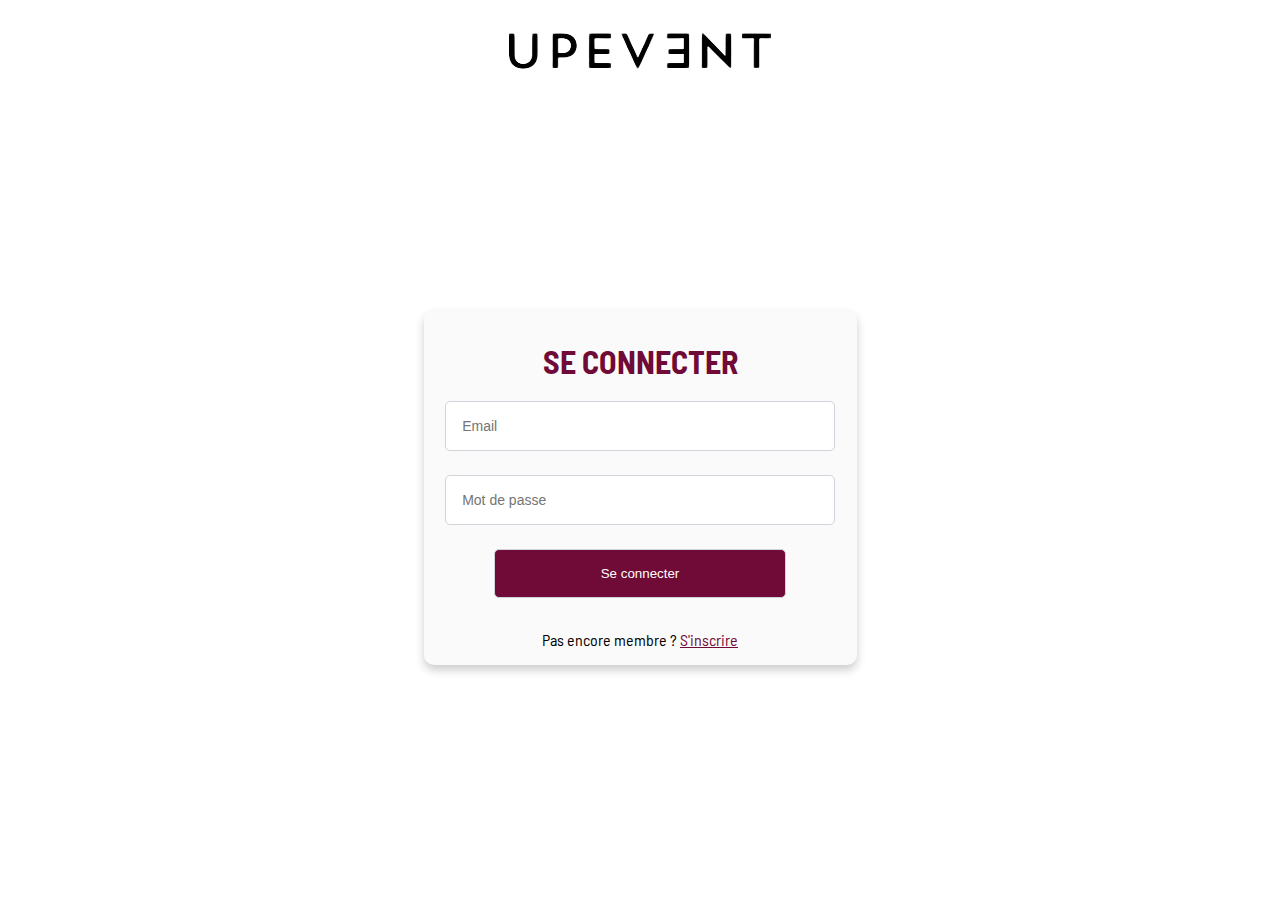
<file: connexion.html>
<!DOCTYPE html>
<html lang="fr">

<head>
    <meta charset="UTF-8">
    <meta name="viewport" content="width=device-width, initial-scale=1.0">
    <title>Connexion</title>
    <link rel="stylesheet" href="./style/connexion.css">
    <link rel="stylesheet" href="https://cdnjs.cloudflare.com/ajax/libs/font-awesome/6.0.0-beta3/css/all.min.css">
    <link rel="icon" href="./assets/favicon.ico" type="image/x-icon">
    <style>
        .circle {
            position: absolute;
            border-radius: 50%;
            background: #700A36;
            animation: ripple 15s infinite;
            box-shadow: 0px 0px 1px 0px #7bb3d8;
        }
        
        .small {
            width: 300px;
            height: 300px;
            /*
            left: -100px;
            bottom: -100px;
            */
        }
        
        .medium {
            width: 500px;
            height: 500px;
            /*
            left: -200px;
            bottom: -200px;
            */
        }
        
        .large {
            width: 700px;
            height: 700px;
            /*
            left: -300px;
            bottom: -300px;
            */
        }
        
        .xlarge {
            width: 900px;
            height: 900px;
            /*
            left: -400px;
            bottom: -400px;
            */
        }
        
        .xxlarge {
            width: 1100px;
            height: 1100px;
            /*
            left: -500px;
            bottom: -500px;
            */
        }
        
        .shade1 {
            opacity: 0.2;
        }
        
        .shade2 {
            opacity: 0.5;
        }
        
        .shade3 {
            opacity: 0.7;
        }
        
        .shade4 {
            opacity: 0.8;
        }
        
        .shade5 {
            opacity: 0.9;
        }
        
        .ripple-background {
            z-index: -100;
            position: absolute;
            display: grid;
            place-items: center;
            height: 100%;
            width: 100%;
            margin: 0;
        }
        
        @keyframes ripple {
            0% {
                transform: scale(0.8);
            }
            50% {
                transform: scale(1.2);
            }
            100% {
                transform: scale(0.8);
            }
        }
    </style>
</head>

<body>
    <header>
        <a href="./"><img src="./assets/UPEVENT_invert-RBG.png"></a>
    </header>

    <div class="ripple-background">
        <div class="circle xxlarge shade1"></div>
        <div class="circle xlarge shade2"></div>
        <div class="circle large shade3"></div>
        <div class="circle medium shade4"></div>
        <div class="circle small shade5"></div>
    </div>

    <div class="form-grip">
        <div class="form-container">
            <form method="post" id="form-card">
                <h1 class="c-2">SE CONNECTER</h1>
                <input type="email" name="email" id="email" placeholder="Email" required>
                <input type="password" id="password" name="password" placeholder="Mot de passe" required>
                <div class="f j-c" id="submit-container">
                    <button type="submit">Se connecter</button>
                </div>
                <p id="error-form" class="error-form"></p>
                <p class="lien">Pas encore membre ? <a href="./inscription.html">S'inscrire</a></p>
            </form>
        </div>
    </div>

    <script src="./script/connexion.js"></script>

</body>

</html>
</file>
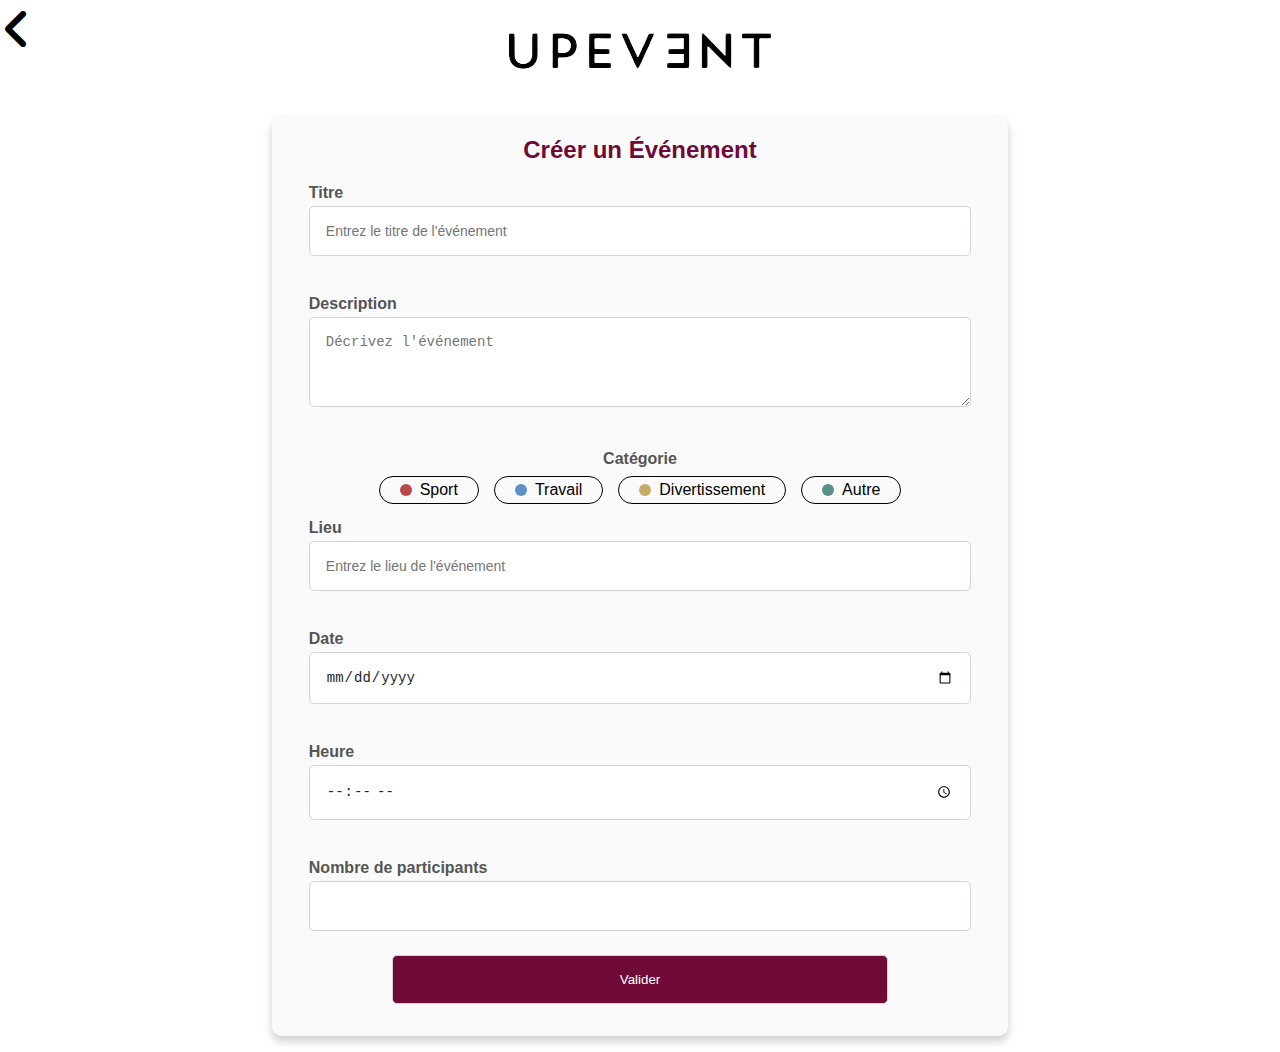
<file: evenement.html>
<!DOCTYPE html>
<html lang="fr">

<head>
    <meta charset="UTF-8">
    <meta name="viewport" content="width=device-width, initial-scale=1.0">
    <title>Proposition d'Événement</title>
    <link rel="stylesheet" href="style/style.css">
    <link rel="stylesheet" href="https://cdnjs.cloudflare.com/ajax/libs/font-awesome/6.0.0-beta3/css/all.min.css">
    <link rel="icon" href="./assets/favicon.ico" type="image/x-icon">
</head>

<body>
    
    <a href="./" class="arrow"><i class="fa-solid fa-angle-left fa-3x"></i></a>
    <header>
        <a href="./"><img src="./assets/UPEVENT_invert-RBG.png"></a>
    </header>
    <div class="container">

        <div class="form-grip">
            <div class="form-container">
                <h2 class="title_eventForm">Créer un Événement</h2>
                <form id="formulaire" method="post">
        
                    <input type="hidden" name="categorie" id="categorie-value">
                    <!-- Titre -->
                    <label for="title">Titre</label>
                    <input type="text" id="titre" name="titre" placeholder="Entrez le titre de l'événement" required>
        
                    <!-- Description -->
                    <label for="description">Description</label>
                    <textarea id="description" name="description" placeholder="Décrivez l'événement" required></textarea>
        
                    <!--Catégorie-->
                    <label for="categorie" style="text-align: center">Catégorie</label>
                    <div class="pastille-container">
                        <div class="pastille-theme" onclick="selectEventType(this)">
                            <div class="rond rouge"></div>
                            <div class="theme" data-target="id_event">Sport</div>
                        </div>
            
                        <div class="pastille-theme" onclick="selectEventType(this)">
                            <div class="rond bleu"></div>
                            <div class="theme" data-target="id_event">Travail</div>
                        </div>
            
                        <div class="pastille-theme" onclick="selectEventType(this)">
                            <div class="rond jaune"></div>
                            <div class="theme" data-target="id_event">Divertissement</div>
                        </div>
            
                        <div class="pastille-theme" onclick="selectEventType(this)">
                            <div class="rond marine"></div>
                            <div class="theme" data-target="id_event">Autre</div>
                        </div>
                    </div>
        
                    <!-- Lieu -->
                    <label for="location">Lieu</label>
                    <input type="text" id="location" name="location" placeholder="Entrez le lieu de l'événement" required>
        
                    <!-- Date -->
                    <label for="date">Date</label>
                    <input type="date" id="date" name="date" required class="custom-date">
        
                    <!-- heure -->
                    <label for="heure">Heure</label>
                    <input type="time" id="heure" name="heure" required>
        
                    <!-- Participants -->
                    <label for="participants">Nombre de participants</label>
                    <input type="number" id="participants" name="participants" min="1" required>
                    <div class="f j-c" id="submit-container">
                        <button type="submit">Valider</button>
                    </div>
                </form>
            </div>
        </div>
    </div>
    <script src="./script/evenement.js"></script>
</body>

</html>
</file>
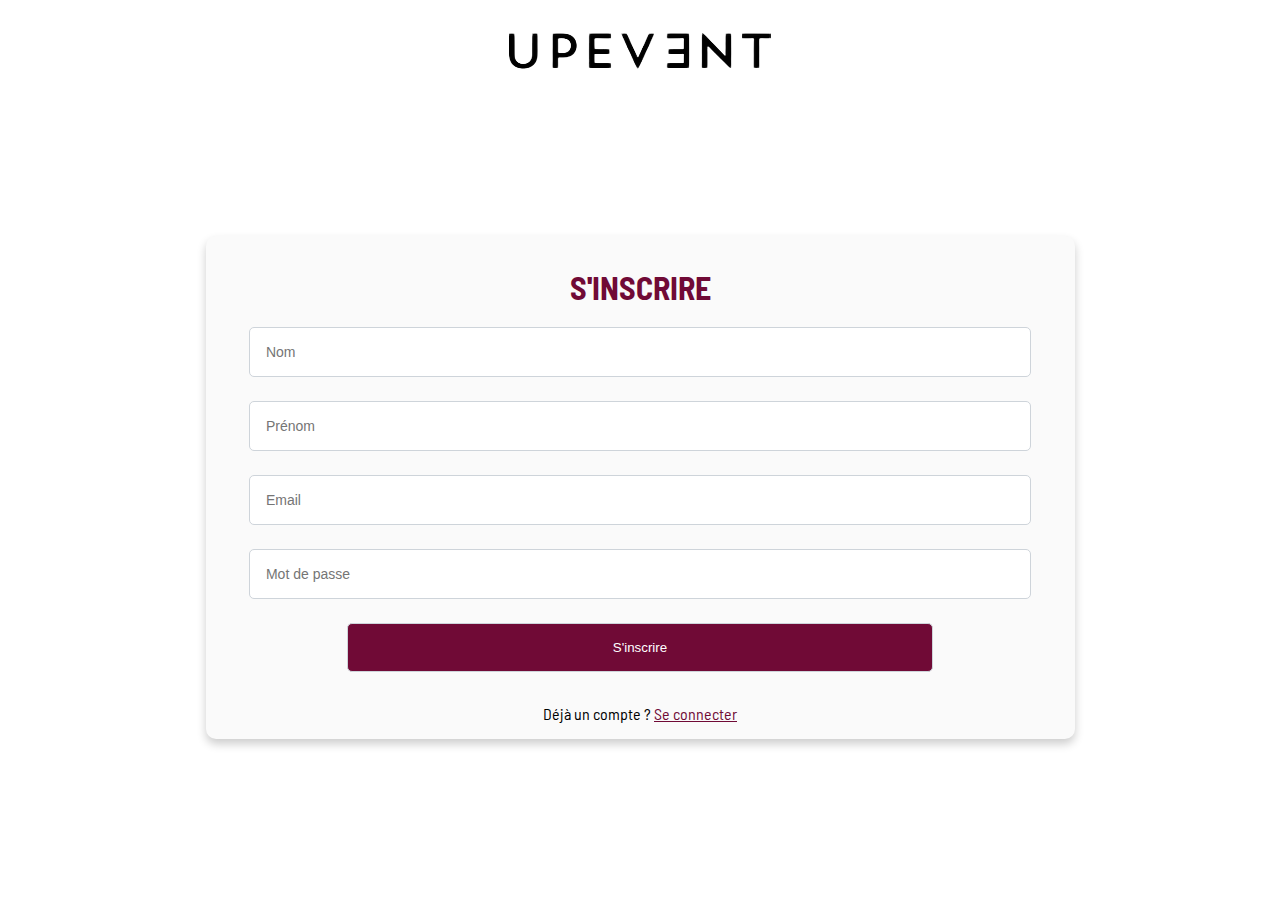
<file: inscription.html>
<!DOCTYPE html>
<html lang="fr">

<head>
    <meta charset="UTF-8">
    <meta name="viewport" content="width=device-width, initial-scale=1.0">
    <title>Inscription</title>
    <link rel="stylesheet" href="./style/inscription.css">
    <link rel="stylesheet" href="https://cdnjs.cloudflare.com/ajax/libs/font-awesome/6.0.0-beta3/css/all.min.css">
    <link rel="icon" href="./assets/favicon.ico" type="image/x-icon">
    <style>
        .circle {
            position: absolute;
            border-radius: 50%;
            background: #700A36;
            animation: ripple 15s infinite;
            box-shadow: 0px 0px 1px 0px #7bb3d8;
        }
        
        .small {
            width: 300px;
            height: 300px;
            /*
            left: -100px;
            bottom: -100px;
            */
        }
        
        .medium {
            width: 500px;
            height: 500px;
            /*
            left: -200px;
            bottom: -200px;
            */
        }
        
        .large {
            width: 700px;
            height: 700px;
            /*
            left: -300px;
            bottom: -300px;
            */
        }
        
        .xlarge {
            width: 900px;
            height: 900px;
            /*
            left: -400px;
            bottom: -400px;
            */
        }
        
        .xxlarge {
            width: 1100px;
            height: 1100px;
            /*
            left: -500px;
            bottom: -500px;
            */
        }
        
        .shade1 {
            opacity: 0.2;
        }
        
        .shade2 {
            opacity: 0.5;
        }
        
        .shade3 {
            opacity: 0.7;
        }
        
        .shade4 {
            opacity: 0.8;
        }
        
        .shade5 {
            opacity: 0.9;
        }
        
        .ripple-background {
            z-index: -100;
            position: absolute;
            display: grid;
            place-items: center;
            height: 100%;
            width: 100%;
            margin: 0;
        }
        
        @keyframes ripple {
            0% {
                transform: scale(0.8);
            }
            50% {
                transform: scale(1.2);
            }
            100% {
                transform: scale(0.8);
            }
        }
    </style>
</head>

<body>
    <header>
        <a href="./"><img src="./assets/UPEVENT_invert-RBG.png"></a>
    </header>

    <div class="ripple-background">
        <div class="circle xxlarge shade1"></div>
        <div class="circle xlarge shade2"></div>
        <div class="circle large shade3"></div>
        <div class="circle medium shade4"></div>
        <div class="circle small shade5"></div>
    </div>

    <div class="form-grip">
        <div class="form-container">
            <form method="post" id="form-card">
                <h1 class="c-2">S'INSCRIRE</h1>
                <input type="text" name="nom" id="nom" placeholder="Nom" required>
                <input type="text" name="prenom" id="prenom" placeholder="Prénom" required>
                <input type="email" name="email" id="email" placeholder="Email" required>
                <input type="password" id="password" name="password" placeholder="Mot de passe" required>
                <div class="f j-c" id="submit-container">
                    <button type="submit">S'inscrire</button>
                </div>
                <p id="error-form" class="error-form"></p>
                <p class="lien">Déjà un compte ? <a href="./connexion.html">Se connecter</a></p>
            </form>
        </div>
    </div>
    <script src="./script/inscription.js"></script>
</body>

</html>
</file>
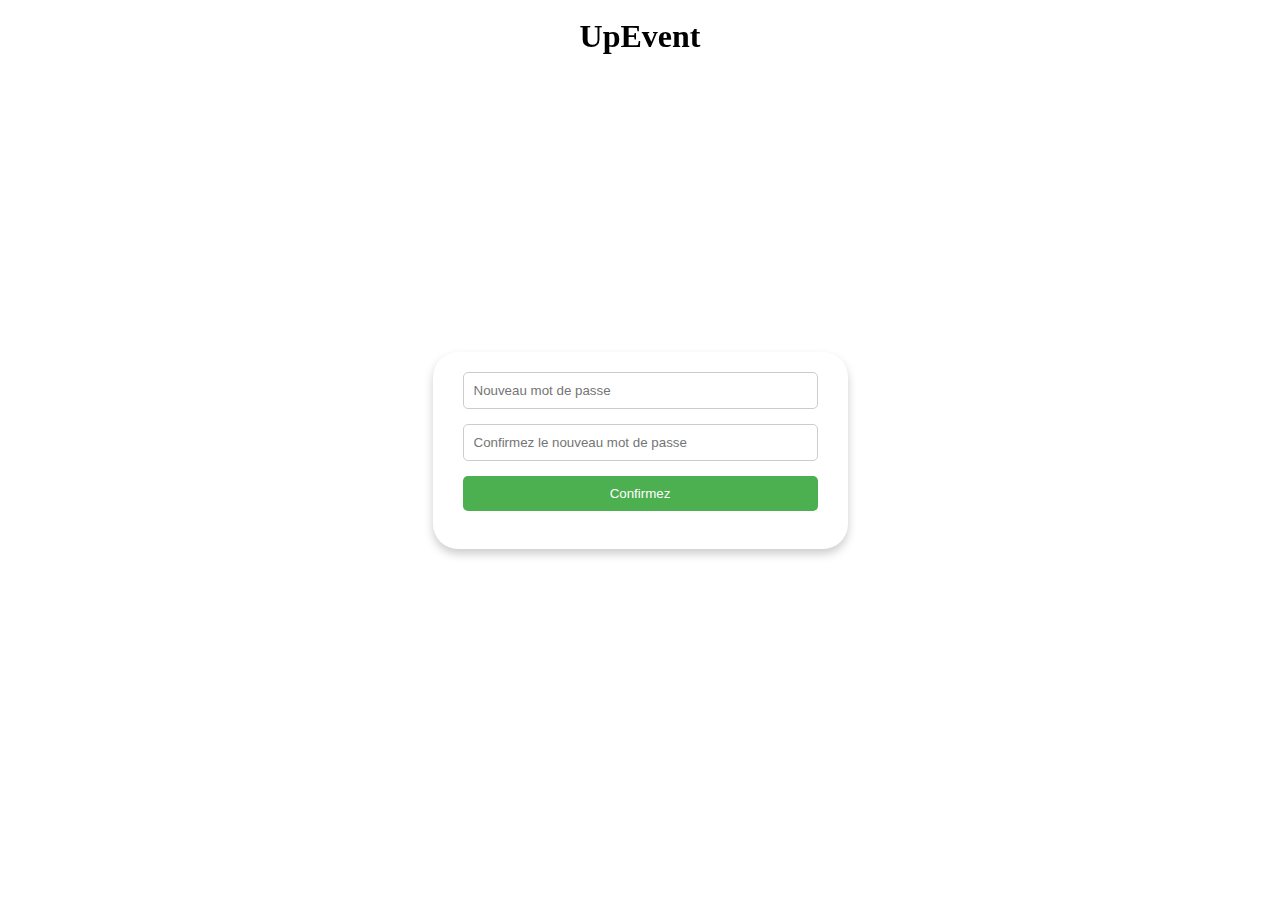
<file: resetPassword.html>
<!DOCTYPE html>
<html lang="fr">
<head>
    <meta charset="UTF-8">
    <meta name="viewport" content="width=device-width, initial-scale=1.0">
    <title>Reset Password</title>
    <link rel="stylesheet" href="./style/resetPassword.css">
    <link rel="stylesheet" href="https://cdnjs.cloudflare.com/ajax/libs/font-awesome/6.0.0-beta3/css/all.min.css">
</head>
<body>
    <header>
        <h1><a href="./">UpEvent</a></h1>
    </header>

    <div class="form-card" method="POST">
        <input type="password" id="password" name="password" placeholder="Nouveau mot de passe" required>
        <input type="password" id="password" name="password" placeholder="Confirmez le nouveau mot de passe" required>
        <button type="submit">Confirmez</button>
      
    </div>
</body>
</html>
</file>
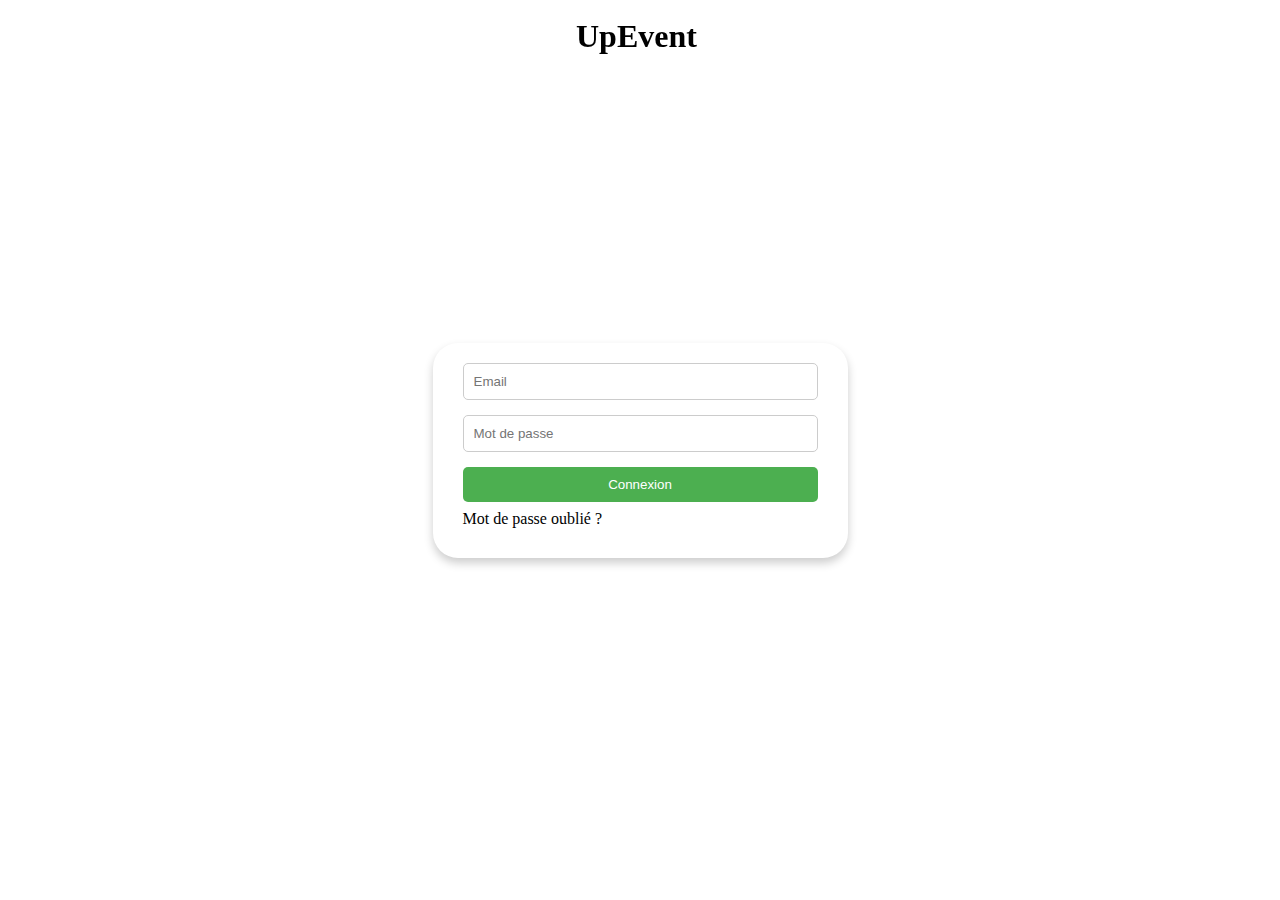
<file: Front/Connexion/connexion.html>
<!DOCTYPE html>
<html lang="fr">
<head>
    <meta charset="UTF-8">
    <meta name="viewport" content="width=device-width, initial-scale=1.0">
    <title>Connexion</title>
    <link rel="stylesheet" href="connexion.css">
    <link rel="stylesheet" href="https://cdnjs.cloudflare.com/ajax/libs/font-awesome/6.0.0-beta3/css/all.min.css">
</head>
<body>
    <header>
    <h1><a href="../Home/home.html">UpEvent</a></h1>
    </header>

    <div class="form-card" method="POST">
        <input type="email" id="email" name="email" placeholder="Email" required>
        <input type="password" id="password" name="password" placeholder="Mot de passe" required>
        <button type="submit">Connexion</button>
        <a href="./resetPassword.html">Mot de passe oublié ?</a>
    </div>
</body>
</html>
</file>
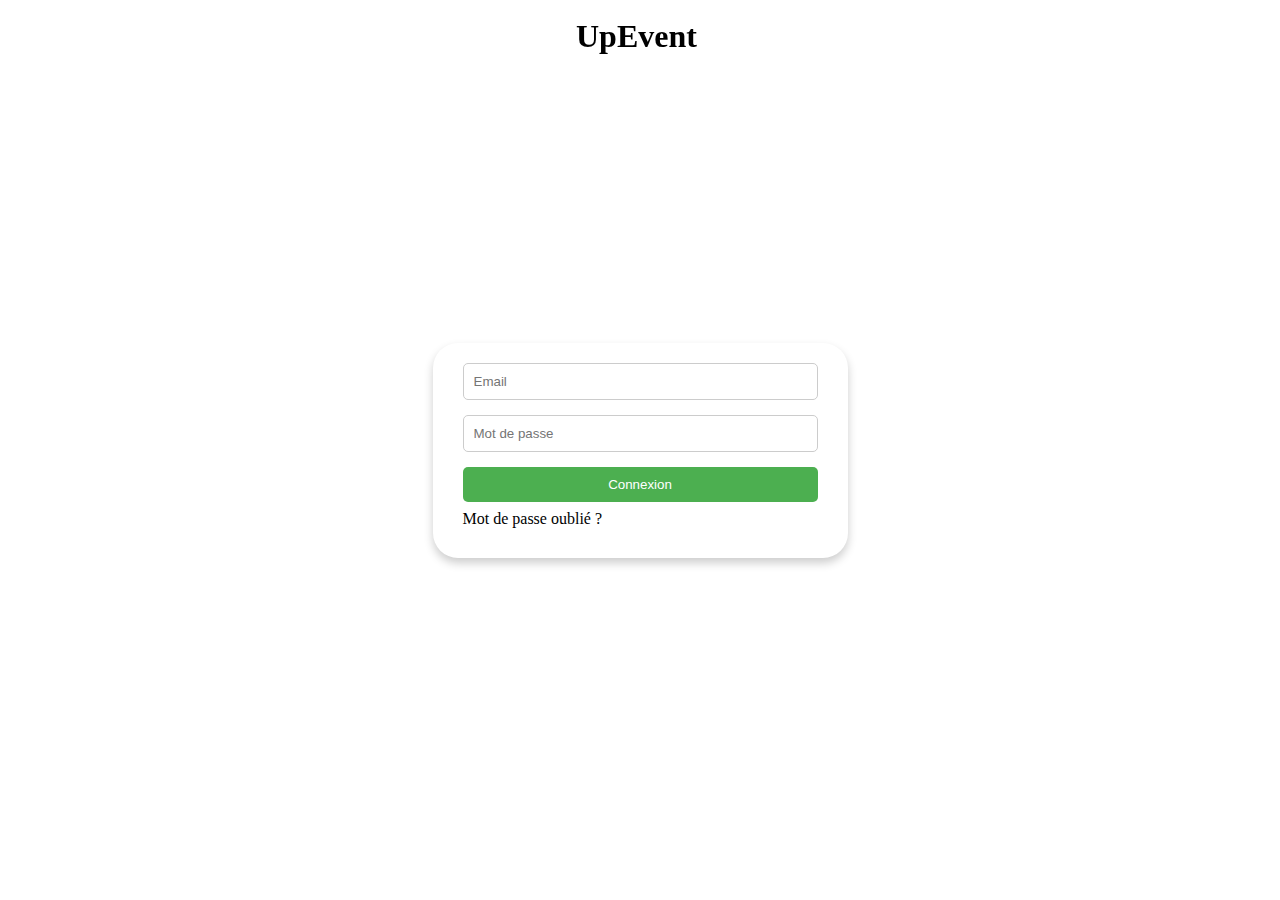
<file: front/connexion/connexion.html>
<!DOCTYPE html>
<html lang="fr">
<head>
    <meta charset="UTF-8">
    <meta name="viewport" content="width=device-width, initial-scale=1.0">
    <title>Connexion</title>
    <link rel="stylesheet" href="connexion.css">
    <link rel="stylesheet" href="https://cdnjs.cloudflare.com/ajax/libs/font-awesome/6.0.0-beta3/css/all.min.css">
</head>
<body>
    <header>
    <h1><a href="../home/home.html">UpEvent</a></h1>
    </header>

    <div class="form-card" method="POST">
        <input type="email" id="email" name="email" placeholder="Email" required>
        <input type="password" id="password" name="password" placeholder="Mot de passe" required>
        <button type="submit">Connexion</button>
        <a href="./resetPassword.html">Mot de passe oublié ?</a>
    </div>
</body>
</html>
</file>
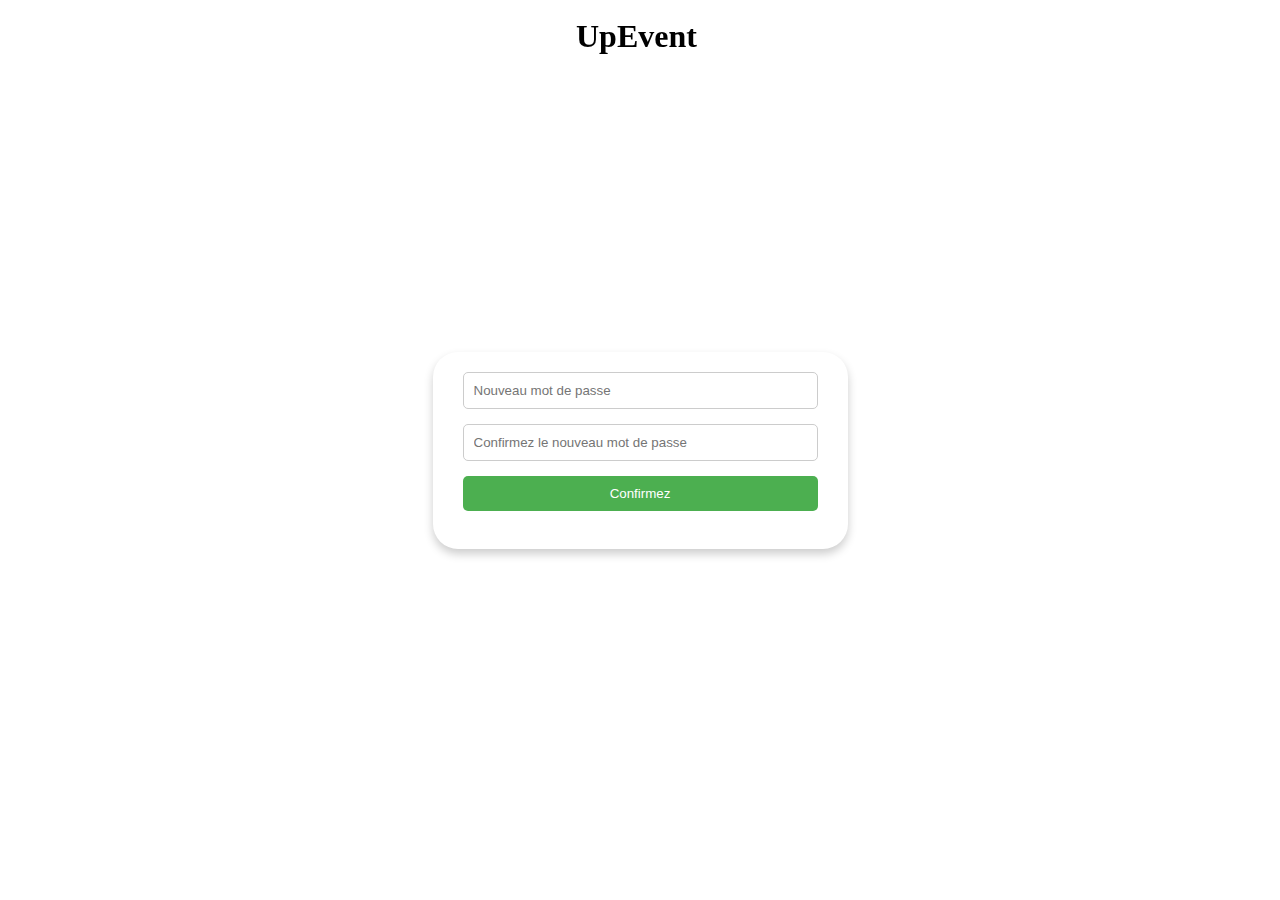
<file: Front/Connexion/resetPassword.html>
<!DOCTYPE html>
<html lang="fr">
<head>
    <meta charset="UTF-8">
    <meta name="viewport" content="width=device-width, initial-scale=1.0">
    <title>Reset Password</title>
    <link rel="stylesheet" href="resetPassword.css">
    <link rel="stylesheet" href="https://cdnjs.cloudflare.com/ajax/libs/font-awesome/6.0.0-beta3/css/all.min.css">
</head>
<body>
    <header>
        <h1><a href="../Home/home.html">UpEvent</a></h1>
    </header>

    <div class="form-card" method="POST">
        <input type="password" id="password" name="password" placeholder="Nouveau mot de passe" required>
        <input type="password" id="password" name="password" placeholder="Confirmez le nouveau mot de passe" required>
        <button type="submit">Confirmez</button>
      
    </div>
</body>
</html>
</file>
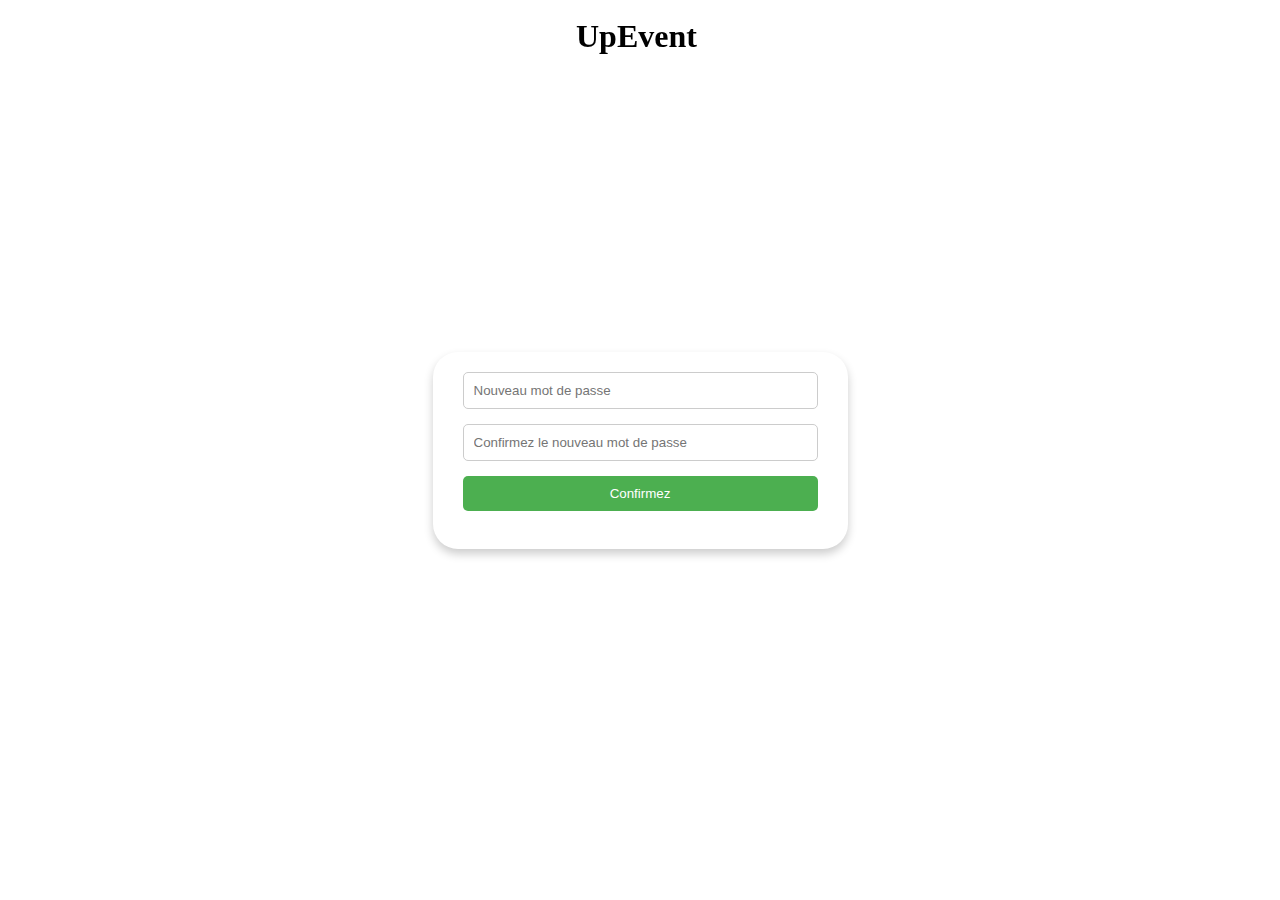
<file: front/connexion/resetPassword.html>
<!DOCTYPE html>
<html lang="fr">
<head>
    <meta charset="UTF-8">
    <meta name="viewport" content="width=device-width, initial-scale=1.0">
    <title>Reset Password</title>
    <link rel="stylesheet" href="resetPassword.css">
    <link rel="stylesheet" href="https://cdnjs.cloudflare.com/ajax/libs/font-awesome/6.0.0-beta3/css/all.min.css">
</head>
<body>
    <header>
        <h1><a href="../home/home.html">UpEvent</a></h1>
    </header>

    <div class="form-card" method="POST">
        <input type="password" id="password" name="password" placeholder="Nouveau mot de passe" required>
        <input type="password" id="password" name="password" placeholder="Confirmez le nouveau mot de passe" required>
        <button type="submit">Confirmez</button>
      
    </div>
</body>
</html>
</file>
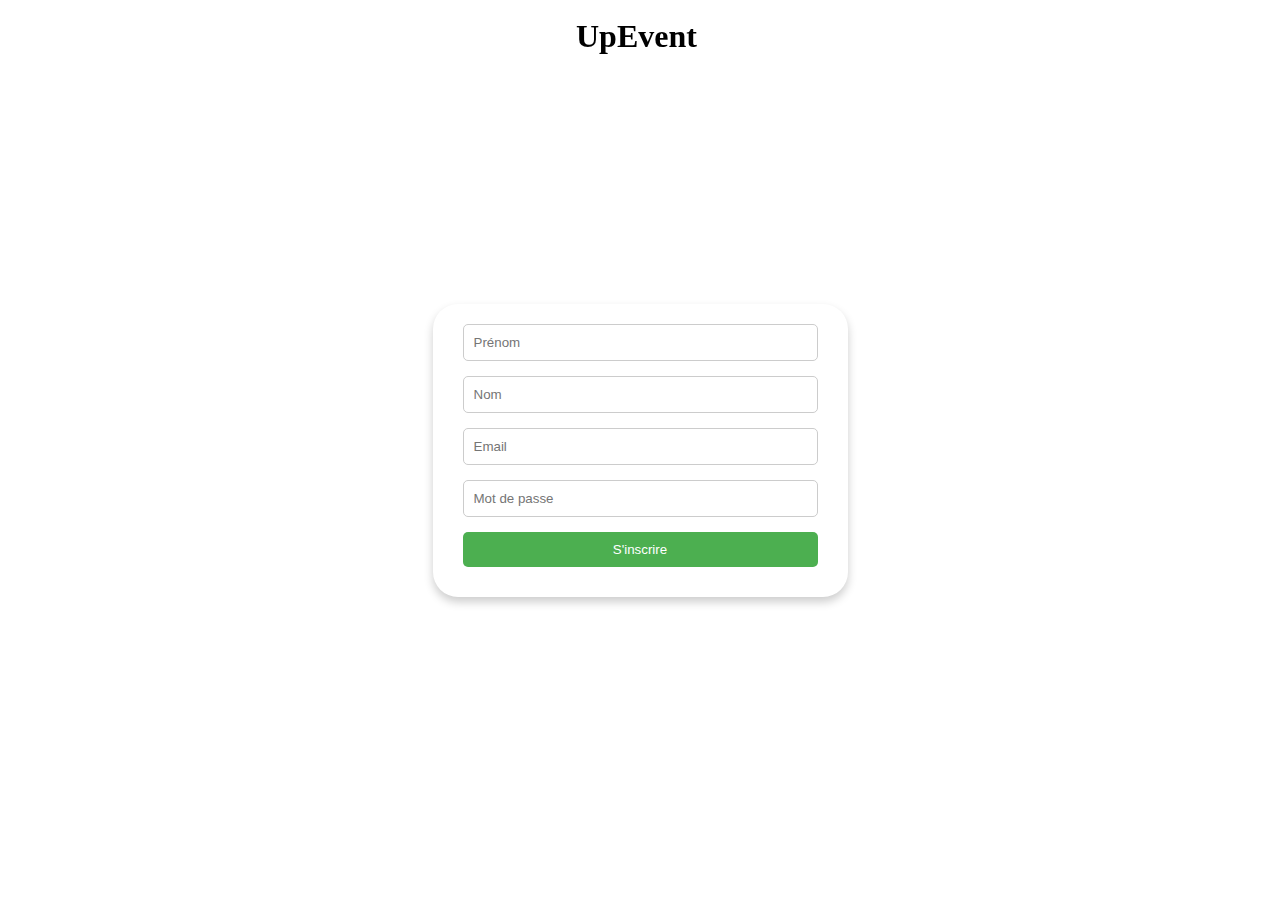
<file: Front/Inscription/inscription.html>
<!DOCTYPE html>
<html lang="fr">
<head>
    <meta charset="UTF-8">
    <meta name="viewport" content="width=device-width, initial-scale=1.0">
    <title>Inscription</title>
    <link rel="stylesheet" href="inscription.css">
    <link rel="stylesheet" href="https://cdnjs.cloudflare.com/ajax/libs/font-awesome/6.0.0-beta3/css/all.min.css">
</head>
<body>
    <header>
        <h1><a href="../Home/home.html">UpEvent</a></h1>
    </header>
   
    <div class="form-card" method="POST">
        <input type="text" id="prenom" name="prenom" placeholder="Prénom" required>
        <input type="text" id="nom" name="nom" placeholder="Nom" required>
        <input type="email" id="email" name="email" placeholder="Email" required>
        <input type="password" id="password" name="password" placeholder="Mot de passe" required>
        <button type="submit">S'inscrire</button>
    </div>


</body>
</html>
</file>
<file: style/connexion.css>
@import url('https://fonts.googleapis.com/css2?family=Barlow+Semi+Condensed&display=swap');
body {
    height: 100vh;
    display: flex;
    align-items: center;
    justify-content: center;
    margin: 0;
    font-family: 'Barlow Semi Condensed', sans-serif;
    overflow: hidden;
    flex-direction: column;
}

header{
    display: flex;
    justify-content: center;
    margin-top: 1.5rem;
}

h1 a {
    top: 2%;
    left: 50%;
    transform: translateX(-50%);
    position: fixed;
    text-decoration: none;
    color: black;
}

.c-1 {
    color: #400521;
}

.c-2 {
    color: #700a36;
}

.f {
    display: flex;
}

.j-c {
    justify-content: center;
}

.error-form {
    color: red;
    display: none;
    text-align: center;
    margin-bottom: 0;
}

.form-container {
    width: 90%;
}

.form-container h1 {
    text-align: center;
    margin-top: 2rem;
}

@keyframes spin {
    0% {
        transform: rotate(0deg);
    }
    100% {
        transform: rotate(360deg);
    }
}

#loading {
    animation: spin 1.5s linear infinite;
}

#validate-form {
    position: absolute;
    width: 100%;
    height: 100%;
    background-color: #fafafab9;
    z-index: 2;
    display: none;
}

#valid-form {
    display: none;
}

#contactForm h1 {
    display: none;
}

.form-container input,
.form-container textarea,
.form-container select {
    width: 100%;
    padding: 1rem;
    margin-bottom: 1.5rem;
    border: 1px solid #ced4da;
    box-sizing: border-box;
    color: #212529;
    font-size: 14px;
    transition: outline-color 0.3s ease, box-shadow 0.3s ease;
    background: #fff;
    border-radius: 5px;
}

.form-container select.placeholder {
    color: gray;
}

.form-container textarea {
    height: 150px;
    resize: vertical;
}

.form-container input:focus,
.form-container textarea:focus,
.form-container select:focus {
    outline: 1px solid #700a36;
    box-shadow: 0 0 8px #700a369a;
}

.name-container {
    display: flex;
    gap: 1.5rem;
}

.name-container input {
    width: 100%;
}

.form-container button[type="submit"] {
    width: 75%;
    padding: 1rem;
    background-color: #700a36;
    color: #fff;
    border: 1px solid #ced4da;
    cursor: pointer;
    transition: outline-color 0.3s ease, box-shadow 0.3s ease;
    border-radius: 5px;
}

.form-container button[type="submit"]:hover {
    background-color: #400521;
    outline: 1px solid #700a36;
    box-shadow: 0 0 8px #700a369a;
}

.form-grip {
    display: flex;
    justify-content: center;
    align-items: center;
    background: #fafafa;
    position: relative;
    border-radius: 10px;
    box-shadow: 0 5px 10px rgba(0, 0, 0, 0.2);
    box-shadow: 0 5px 10px rgba(0, 0, 0, 0.2);
    margin: auto 1rem;
}

#submit-container {
    margin-bottom: 2rem;
}

.lien {
    text-align: center;
}

.lien a {
    color: #700a36;
}

.lien a:hover {
    color: #400521;
}

.error-form {
    color: red;
    display: none;
    text-align: center;
    margin-bottom: 0;
}

@media (max-width :1280px) {
    .ripple-background{
        display: none !important;
    }
}
</file>
<file: style/style.css>
body {
    font-family: Arial, sans-serif;
    background-color: #ffffff;
    margin: 0;
    padding: 0;
}

header{
    display: flex;
    justify-content: center;
    margin: 1.5rem 0;
}

.title_eventForm{
    color: #700A36;
}

.c-1 {
    color: #400521;
}

.c-2 {
    color: #700a36;
}

.f {
    display: flex;
}

.j-c {
    justify-content: center;
}

a.arrow {
    position: absolute;
    color: inherit;
    text-decoration: none;
    top: 5px;
    left: 5px;
}

.container {
    width: 90%; 
    margin: 0 auto;
}

h2 {
    text-align: center;
    color: #333;
    margin-bottom: 20px;
}

label {
    display: block;
    margin-top: 15px;
    font-weight: bold;
    color: #555;
}

textarea {
    resize: vertical;
    height: 100px;
}

img {
    max-width: 100%;
    height: auto;
}

.pastille-container{
    display: flex;
    align-items: center;
    justify-content: center;
    gap: 15px;
}

.pastille-theme{
    display: flex;
    padding: 4px 20px;
    align-items: center;
    border: 1px solid #000;
    border-radius: 20px;
    margin-top: .5rem;
    width: fit-content;
    justify-content: center;
    cursor: pointer;
}

.rond{
    width: 12px;
    height: 12px;
    border-radius: 50%;
    margin-right: 8px;
}

.rouge{
    background-color: #b94949;
}

.bleu{
    background-color: #5d90c6;
}

.jaune{
    background-color: #c3ab65;
}

.marine{
    background-color: #5a8f88;
}

.form-container button[type="submit"] {
    width: 75%;
    padding: 1rem;
    background-color: #700a36;
    color: #fff;
    border: 1px solid #ced4da;
    cursor: pointer;
    transition: outline-color 0.3s ease, box-shadow 0.3s ease;
    border-radius: 5px;
}

.form-container button[type="submit"]:hover {
    background-color: #400521;
    outline: 1px solid #700a36;
    box-shadow: 0 0 8px #700a369a;
}

.form-container input,
.form-container textarea,
.form-container select {
    width: 100%;
    padding: 1rem;
    margin-bottom: 1.5rem;
    border: 1px solid #ced4da;
    box-sizing: border-box;
    color: #212529;
    font-size: 14px;
    transition: outline-color 0.3s ease, box-shadow 0.3s ease;
    background: #fff;
    border-radius: 5px;
    margin-top: 4px;
}

.form-container select.placeholder {
    color: gray;
}

.form-container textarea {
    height: 90px;
    resize: vertical;
}

.form-container input:focus,
.form-container textarea:focus,
.form-container select:focus {
    outline: 1px solid #700a36;
    box-shadow: 0 0 8px #700a369a;
}

.name-container {
    display: flex;
    gap: 1.5rem;
}

.name-container input {
    width: 100%;
}

.form-container button[type="submit"] {
    width: 75%;
    padding: 1rem;
    background-color: #700a36;
    color: #fff;
    border: 1px solid #ced4da;
    cursor: pointer;
    transition: outline-color 0.3s ease, box-shadow 0.3s ease;
    border-radius: 5px;
}

.form-container button[type="submit"]:hover {
    background-color: #400521;
    outline: 1px solid #700a36;
    box-shadow: 0 0 8px #700a369a;
}

.form-grip {
    display: flex;
    justify-content: center;
    align-items: center;
    background: #fafafa;
    position: relative;
    border-radius: 10px;
    box-shadow: 0 5px 10px rgba(0 , 0, 0, 0.2);
    margin: 1rem 1rem;
}

.form-container{
    width: 90%;
}

#submit-container{
    margin-bottom: 2rem;
}

@media (max-width: 576px) {
 
    .pastille-theme{
        display: flex;
        padding: 4px 20px;
        align-items: center;
        border: 1px solid #000;
        border-radius: 20px;
        margin-top: .5rem;
        justify-content: center;
        width: 90%;
    }
    
    .pastille-container{
        flex-direction: column;
    }

    .rond{
        width: 12px;
        height: 12px;
        border-radius: 50%;
        margin-right: 8px;
    }
    
    .rouge{
        background-color: #b94949;
    }
    
    .bleu{
        background-color: #5d90c6;
    }
    
    .jaune{
        background-color: #c3ab65;
    }
    
    .marine{
        background-color: #5a8f88;
    }
}

@media(min-width: 769px) {
    .container {
        width: 60%; 
        margin: auto;
        min-height: 70vh; 
        overflow-y: auto; 
    }
}
</file>
<file: style/inscription.css>
@import url('https://fonts.googleapis.com/css2?family=Barlow+Semi+Condensed&display=swap');
body {
    height: 100vh;
    display: flex;
    align-items: center;
    justify-content: center;
    margin: 0;
    font-family: 'Barlow Semi Condensed', sans-serif;
    overflow: hidden;
    flex-direction: column;
}

header{
    display: flex;
    justify-content: center;
    margin-top: 1.5rem;
}

h1 a {
    top: 2%;
    left: 50%;
    transform: translateX(-50%);
    position: fixed;
    text-decoration: none;
    color: black;
}

.c-1 {
    color: #400521;
}

.c-2 {
    color: #700a36;
}

.f {
    display: flex;
}

.j-c {
    justify-content: center;
}

.error-form {
    color: red;
    display: none;
    text-align: center;
    margin-bottom: 0;
}

.form-container {
    width: 90%;
}

.form-container h1 {
    text-align: center;
    margin-top: 2rem;
}

@keyframes spin {
    0% {
        transform: rotate(0deg);
    }
    100% {
        transform: rotate(360deg);
    }
}

#loading {
    animation: spin 1.5s linear infinite;
}

#validate-form {
    position: absolute;
    width: 100%;
    height: 100%;
    background-color: #fafafab9;
    z-index: 2;
    display: none;
}

#valid-form {
    display: none;
}

#contactForm h1 {
    display: none;
}

.form-container input,
.form-container textarea,
.form-container select {
    width: 100%;
    padding: 1rem;
    margin-bottom: 1.5rem;
    border: 1px solid #ced4da;
    box-sizing: border-box;
    color: #212529;
    font-size: 14px;
    transition: outline-color 0.3s ease, box-shadow 0.3s ease;
    background: #fff;
    border-radius: 5px;
}

.form-container select.placeholder {
    color: gray;
}

.form-container textarea {
    height: 150px;
    resize: vertical;
}

.form-container input:focus,
.form-container textarea:focus,
.form-container select:focus {
    outline: 1px solid #700a36;
    box-shadow: 0 0 8px #700a369a;
}

.name-container {
    display: flex;
    gap: 1.5rem;
}

.name-container input {
    width: 100%;
}

.form-container button[type="submit"] {
    width: 75%;
    padding: 1rem;
    background-color: #700a36;
    color: #fff;
    border: 1px solid #ced4da;
    cursor: pointer;
    transition: outline-color 0.3s ease, box-shadow 0.3s ease;
    border-radius: 5px;
}

.form-container button[type="submit"]:hover {
    background-color: #400521;
    outline: 1px solid #700a36;
    box-shadow: 0 0 8px #700a369a;
}

.form-grip {
    display: flex;
    justify-content: center;
    align-items: center;
    background: #fafafa;
    position: relative;
    border-radius: 10px;
    box-shadow: 0 5px 10px rgba(0, 0, 0, 0.2);
    margin: auto 1rem;
}

#submit-container {
    margin-bottom: 2rem;
}

.lien {
    text-align: center;
}

.lien a {
    color: #700a36;
}

.lien a:hover {
    color: #400521;
}

@media (max-width :1280px) {
    .ripple-background{
        display: none !important;
    }
}
</file>
<file: Front/Connexion/connexion.css>
body{
    height: 100vh; 
    display: flex;
    align-items: center;
    justify-content: center;
    margin: 0;
}

h1 a{
    top:2%;
    left: 45%;
    position: fixed;
    text-decoration: none;  
    color: black;
}

a{
    text-decoration: none;  
    color: black;  
    
}

.form-card {
    max-width: 355px;
    width: 100%;
    border-radius: 25px;
    padding: 20px 30px 30px 30px;
    box-shadow: 0 5px 10px rgba(0 , 0, 0, 0.2);
    
}

.form-card h2 {
    text-align: center;
}
.form-card input {
    width: 100%;
    padding: 10px;
    margin-bottom: 15px;
    border: 1px solid #ccc;
    border-radius: 5px;
    box-sizing: border-box;
}
.form-card button {
    width: 100%;
    padding: 10px;
    background-color: #4CAF50;
    color: white;
    border: none;
    border-radius: 5px;
    cursor: pointer;
    margin-bottom: 0.5rem;
}
.form-card button:hover {
    background-color: #45a049;
}
</file>
<file: front/connexion/connexion.css>
body{
    height: 100vh; 
    display: flex;
    align-items: center;
    justify-content: center;
    margin: 0;
}

h1 a{
    top:2%;
    left: 45%;
    position: fixed;
    text-decoration: none;  
    color: black;
}

a{
    text-decoration: none;  
    color: black;  
    
}

.form-card {
    max-width: 355px;
    width: 100%;
    border-radius: 25px;
    padding: 20px 30px 30px 30px;
    box-shadow: 0 5px 10px rgba(0 , 0, 0, 0.2);
    
}

.form-card h2 {
    text-align: center;
}
.form-card input {
    width: 100%;
    padding: 10px;
    margin-bottom: 15px;
    border: 1px solid #ccc;
    border-radius: 5px;
    box-sizing: border-box;
}
.form-card button {
    width: 100%;
    padding: 10px;
    background-color: #4CAF50;
    color: white;
    border: none;
    border-radius: 5px;
    cursor: pointer;
    margin-bottom: 0.5rem;
}
.form-card button:hover {
    background-color: #45a049;
}
</file>
<file: Front/Inscription/inscription.css>
body{
    height: 100vh; 
    display: flex;
    align-items: center;
    justify-content: center;
    margin: 0;
}

h1 a{
    top:2%;
    left: 45%;
    position: fixed;
    text-decoration: none;  
    color: black;
 
}


.form-card {
    max-width: 355px;
    width: 100%;
    border-radius: 25px;
    padding: 20px 30px 30px 30px;
    box-shadow: 0 5px 10px rgba(0 , 0, 0, 0.2);
    
}

.form-card h2 {
    text-align: center;
}
.form-card input {
    width: 100%;
    padding: 10px;
    margin-bottom: 15px;
    border: 1px solid #ccc;
    border-radius: 5px;
    box-sizing: border-box;
}
.form-card button {
    width: 100%;
    padding: 10px;
    background-color: #4CAF50;
    color: white;
    border: none;
    border-radius: 5px;
    cursor: pointer;
}
.form-card button:hover {
    background-color: #45a049;
}
</file>
<file: style/resetPassword.css>
body{
    height: 100vh; 
    display: flex;
    align-items: center;
    justify-content: center;
    margin: 0;
}

h1 a{
    top:2%;
    left: 50%; 
    transform: translateX(-50%);
    position: fixed;
    text-decoration: none;  
    color: black;
}

a{
    text-decoration: none;  
    color: black;  
    
}

.form-card {
    max-width: 355px;
    width: 100%;
    border-radius: 25px;
    padding: 20px 30px 30px 30px;
    box-shadow: 0 5px 10px rgba(0 , 0, 0, 0.2);
    
}

.form-card h2 {
    text-align: center;
}
.form-card input {
    width: 100%;
    padding: 10px;
    margin-bottom: 15px;
    border: 1px solid #ccc;
    border-radius: 5px;
    box-sizing: border-box;
}
.form-card button {
    width: 100%;
    padding: 10px;
    background-color: #4CAF50;
    color: white;
    border: none;
    border-radius: 5px;
    cursor: pointer;
    margin-bottom: 0.5rem;
}
.form-card button:hover {
    background-color: #45a049;
}
</file>
<file: Front/Connexion/resetPassword.css>
body{
    height: 100vh; 
    display: flex;
    align-items: center;
    justify-content: center;
    margin: 0;
}

h1 a{
    top:2%;
    left: 45%;
    position: fixed;
    text-decoration: none;  
    color: black;
}

a{
    text-decoration: none;  
    color: black;  
    
}

.form-card {
    max-width: 355px;
    width: 100%;
    border-radius: 25px;
    padding: 20px 30px 30px 30px;
    box-shadow: 0 5px 10px rgba(0 , 0, 0, 0.2);
    
}

.form-card h2 {
    text-align: center;
}
.form-card input {
    width: 100%;
    padding: 10px;
    margin-bottom: 15px;
    border: 1px solid #ccc;
    border-radius: 5px;
    box-sizing: border-box;
}
.form-card button {
    width: 100%;
    padding: 10px;
    background-color: #4CAF50;
    color: white;
    border: none;
    border-radius: 5px;
    cursor: pointer;
    margin-bottom: 0.5rem;
}
.form-card button:hover {
    background-color: #45a049;
}
</file>
<file: front/connexion/resetPassword.css>
body{
    height: 100vh; 
    display: flex;
    align-items: center;
    justify-content: center;
    margin: 0;
}

h1 a{
    top:2%;
    left: 45%;
    position: fixed;
    text-decoration: none;  
    color: black;
}

a{
    text-decoration: none;  
    color: black;  
    
}

.form-card {
    max-width: 355px;
    width: 100%;
    border-radius: 25px;
    padding: 20px 30px 30px 30px;
    box-shadow: 0 5px 10px rgba(0 , 0, 0, 0.2);
    
}

.form-card h2 {
    text-align: center;
}
.form-card input {
    width: 100%;
    padding: 10px;
    margin-bottom: 15px;
    border: 1px solid #ccc;
    border-radius: 5px;
    box-sizing: border-box;
}
.form-card button {
    width: 100%;
    padding: 10px;
    background-color: #4CAF50;
    color: white;
    border: none;
    border-radius: 5px;
    cursor: pointer;
    margin-bottom: 0.5rem;
}
.form-card button:hover {
    background-color: #45a049;
}
</file>
